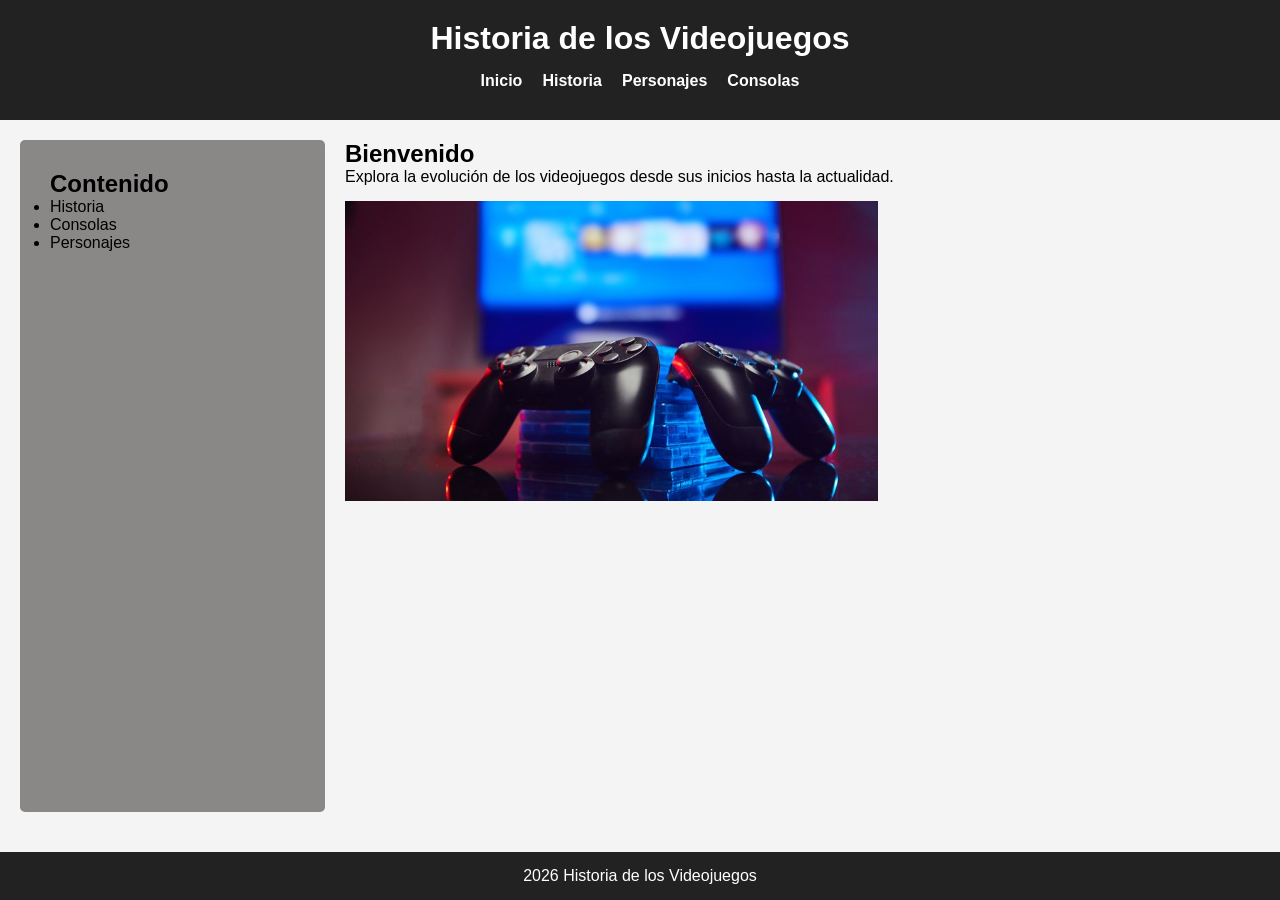
<file: Index.html>
<!DOCTYPE html>
<html lang="es">
<head>
    <meta charset="UTF-8">
    <meta name="viewport" content="width=device-width, initial-scale=1.0">
    <title>Historia de los Videojuegos</title>
    <link rel="stylesheet" href="CSS/Index.css">
    <script src="js/reloj.js"></script>
</head>

<body>

<header>
    <h1>Historia de los Videojuegos</h1>

    <nav>
        <ul class="menu">
            <li><a href="index.html">Inicio</a></li>
            <li><a href="historia.html">Historia</a></li>
            <li><a href="personajes.html">Personajes</a></li>
            <li><a href="consolas.html">Consolas</a></li>
        </ul>
    </nav>
    <p id="reloj" style="margin-top: 10px; font-weight: bold; color: #ffffff;"></p>
</header>

<main class="grid-principal">

    <aside>
        <h2>Contenido</h2>
        <ul>
            <li>Historia</li>
            <li>Consolas</li>
            <li>Personajes</li>
        </ul>
    </aside>

    <section class="contenido">
        <h2>Bienvenido</h2>
        <p>Explora la evolución de los videojuegos desde sus inicios hasta la actualidad.</p>
        <img src="IMG/historiavideojuegos.jpg" alt="Videojuegos">
    </section>

</main>

<footer>
    <p> 2026 Historia de los Videojuegos</p>
</footer>
</body>
</html>
</file>
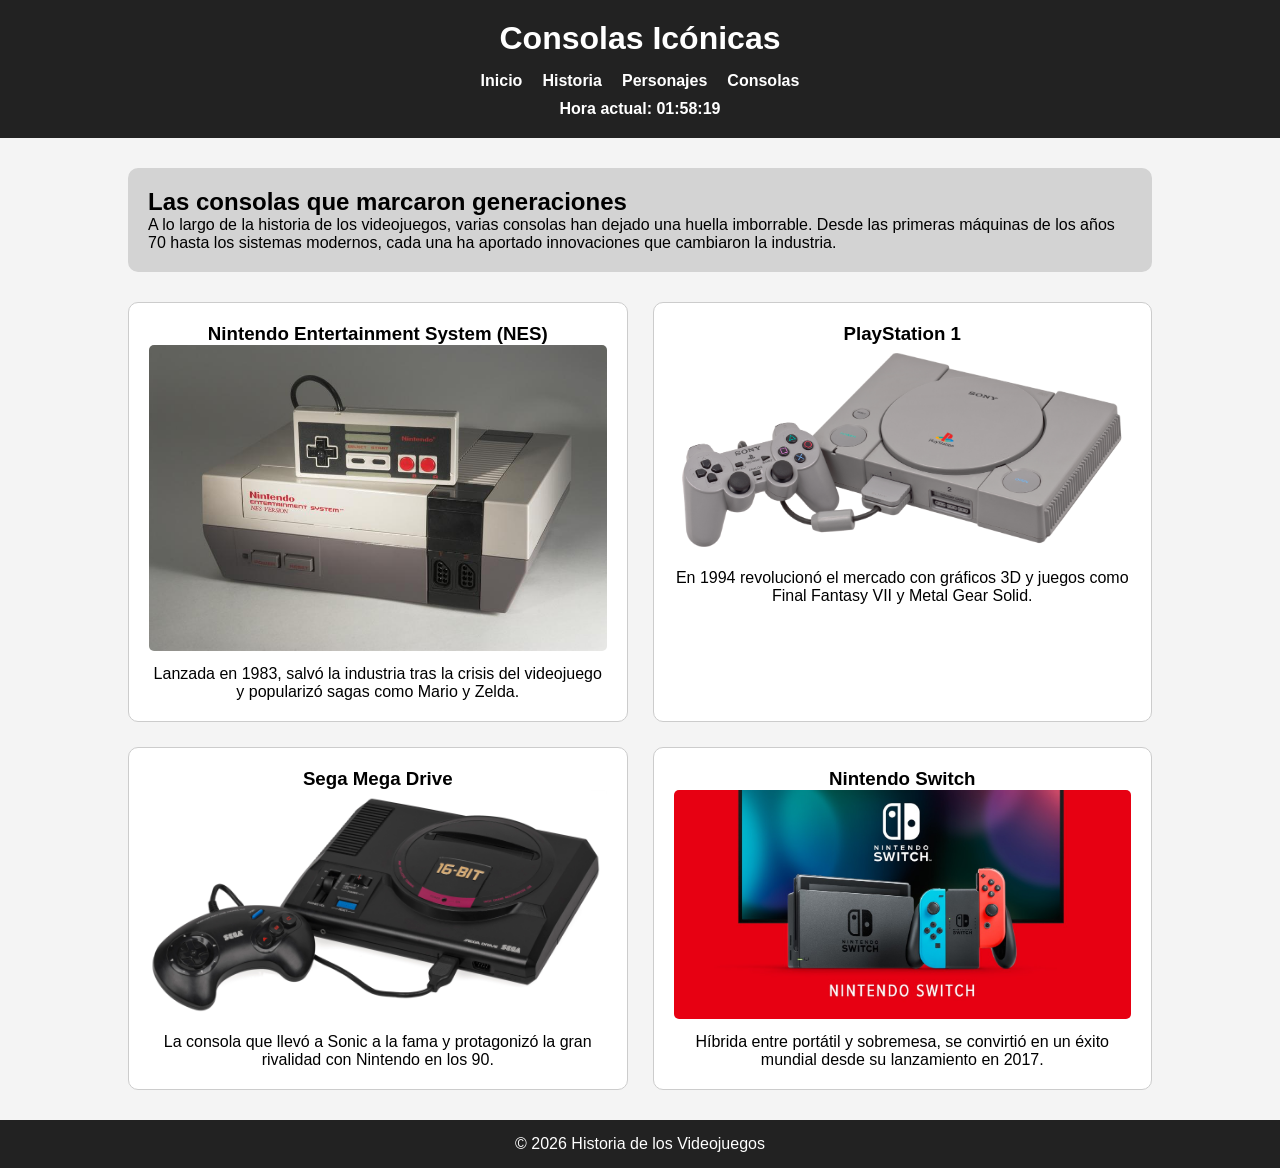
<file: Consolas.html>
<!DOCTYPE html>
<html lang="es">
<head>
    <meta charset="UTF-8">
    <meta name="viewport" content="width=device-width, initial-scale=1.0">
    <title>Consolas Icónicas</title>
    <link rel="stylesheet" href="CSS/consolas.css">
    <script src="js/reloj.js"></script>
</head>

<body>

<header>
    <h1>Consolas Icónicas</h1>

    <nav>
        <ul class="menu">
            <li><a href="index.html">Inicio</a></li>
            <li><a href="historia.html">Historia</a></li>
            <li><a href="personajes.html">Personajes</a></li>
            <li><a href="consolas.html">Consolas</a></li>
        </ul>
    </nav>
    <p id="reloj" style="margin-top: 10px; font-weight: bold; color: #ffffff;"></p>
</header>

<main>

<section class="intro">
    <h2>Las consolas que marcaron generaciones</h2>
    <p>
        A lo largo de la historia de los videojuegos, varias consolas han dejado una huella imborrable.
        Desde las primeras máquinas de los años 70 hasta los sistemas modernos, cada una ha aportado
        innovaciones que cambiaron la industria.
    </p>
</section>

<section class="grid-consolas">

    <article class="consola">
        <h3>Nintendo Entertainment System (NES)</h3>
        <img src="IMG/NES.jpeg" alt="NES">
        <p>Lanzada en 1983, salvó la industria tras la crisis del videojuego y popularizó sagas como Mario y Zelda.</p>
    </article>

    <article class="consola">
        <h3>PlayStation 1</h3>
        <img src="IMG/PS1.png" alt="PlayStation 1">
        <p>En 1994 revolucionó el mercado con gráficos 3D y juegos como Final Fantasy VII y Metal Gear Solid.</p>
    </article>

    <article class="consola">
        <h3>Sega Mega Drive</h3>
        <img src="IMG/sega mega.jpg" alt="Mega Drive">
        <p>La consola que llevó a Sonic a la fama y protagonizó la gran rivalidad con Nintendo en los 90.</p>
    </article>

    <article class="consola">
        <h3>Nintendo Switch</h3>
        <img src="IMG/SWITCH.jpg" alt="Nintendo Switch">
        <p>Híbrida entre portátil y sobremesa, se convirtió en un éxito mundial desde su lanzamiento en 2017.</p>
    </article>

</section>

</main>

<footer>
    <p>© 2026 Historia de los Videojuegos</p>
</footer>
</file>
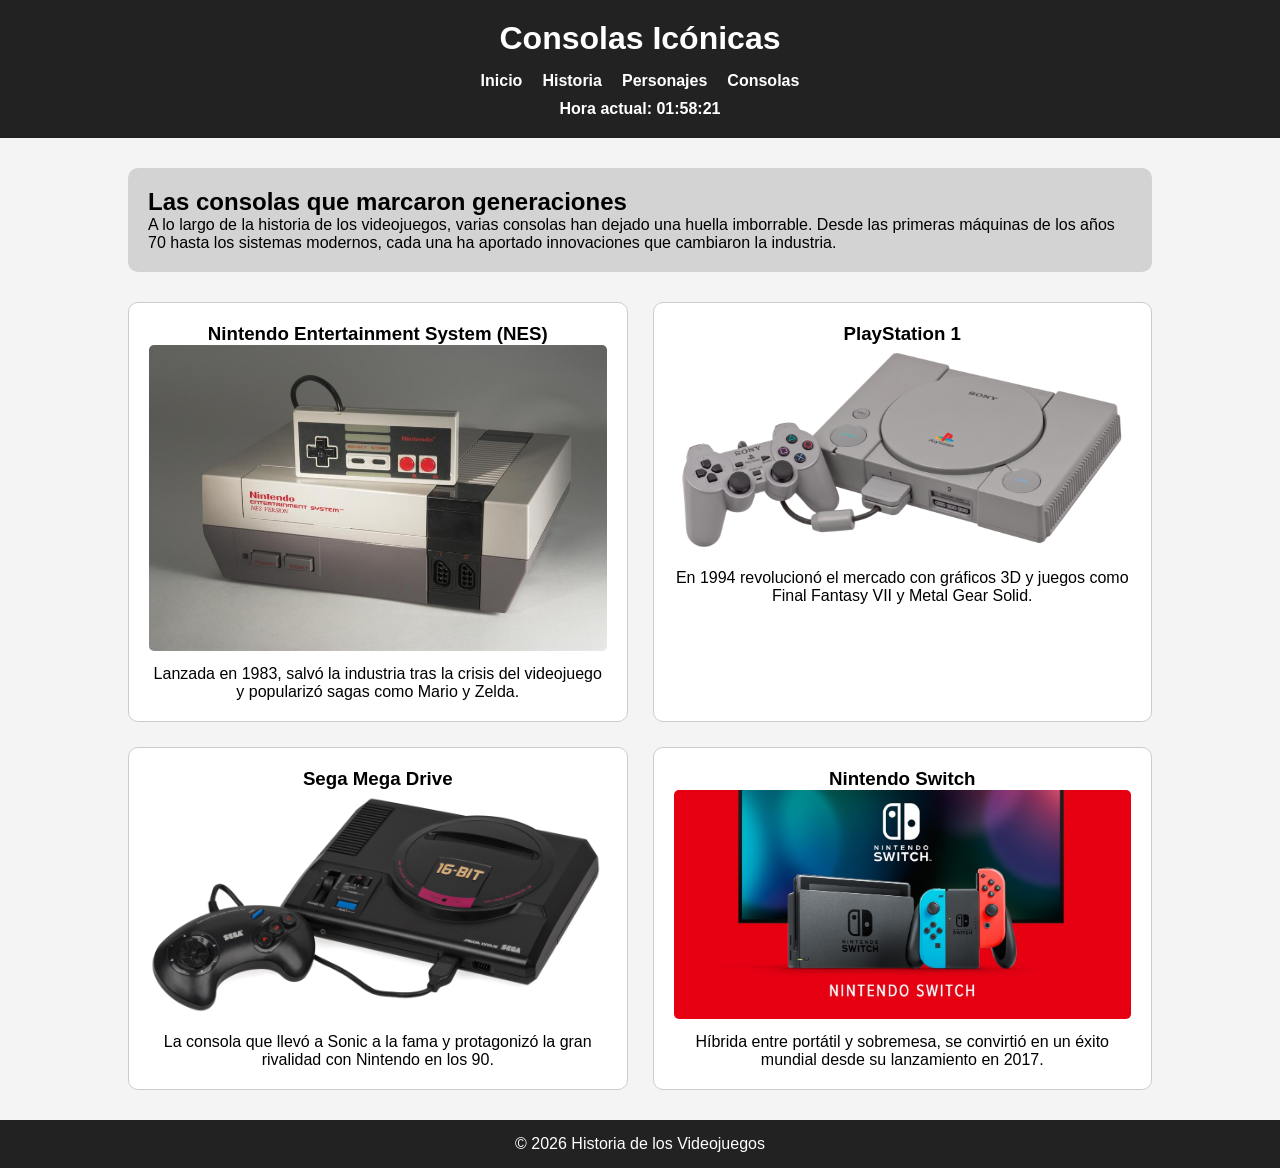
<file: consolas.html>
<!DOCTYPE html>
<html lang="es">
<head>
    <meta charset="UTF-8">
    <meta name="viewport" content="width=device-width, initial-scale=1.0">
    <title>Consolas Icónicas</title>
    <link rel="stylesheet" href="CSS/consolas.css">
    <script src="js/reloj.js"></script>
</head>

<body>

<header>
    <h1>Consolas Icónicas</h1>

    <nav>
        <ul class="menu">
            <li><a href="index.html">Inicio</a></li>
            <li><a href="historia.html">Historia</a></li>
            <li><a href="personajes.html">Personajes</a></li>
            <li><a href="consolas.html">Consolas</a></li>
        </ul>
    </nav>
    <p id="reloj" style="margin-top: 10px; font-weight: bold; color: #ffffff;"></p>
</header>

<main>

<section class="intro">
    <h2>Las consolas que marcaron generaciones</h2>
    <p>
        A lo largo de la historia de los videojuegos, varias consolas han dejado una huella imborrable.
        Desde las primeras máquinas de los años 70 hasta los sistemas modernos, cada una ha aportado
        innovaciones que cambiaron la industria.
    </p>
</section>

<section class="grid-consolas">

    <article class="consola">
        <h3>Nintendo Entertainment System (NES)</h3>
        <img src="IMG/NES.jpeg" alt="NES">
        <p>Lanzada en 1983, salvó la industria tras la crisis del videojuego y popularizó sagas como Mario y Zelda.</p>
    </article>

    <article class="consola">
        <h3>PlayStation 1</h3>
        <img src="IMG/PS1.png" alt="PlayStation 1">
        <p>En 1994 revolucionó el mercado con gráficos 3D y juegos como Final Fantasy VII y Metal Gear Solid.</p>
    </article>

    <article class="consola">
        <h3>Sega Mega Drive</h3>
        <img src="IMG/sega mega.jpg" alt="Mega Drive">
        <p>La consola que llevó a Sonic a la fama y protagonizó la gran rivalidad con Nintendo en los 90.</p>
    </article>

    <article class="consola">
        <h3>Nintendo Switch</h3>
        <img src="IMG/SWITCH.jpg" alt="Nintendo Switch">
        <p>Híbrida entre portátil y sobremesa, se convirtió en un éxito mundial desde su lanzamiento en 2017.</p>
    </article>

</section>

</main>

<footer>
    <p>© 2026 Historia de los Videojuegos</p>
</footer>
</file>
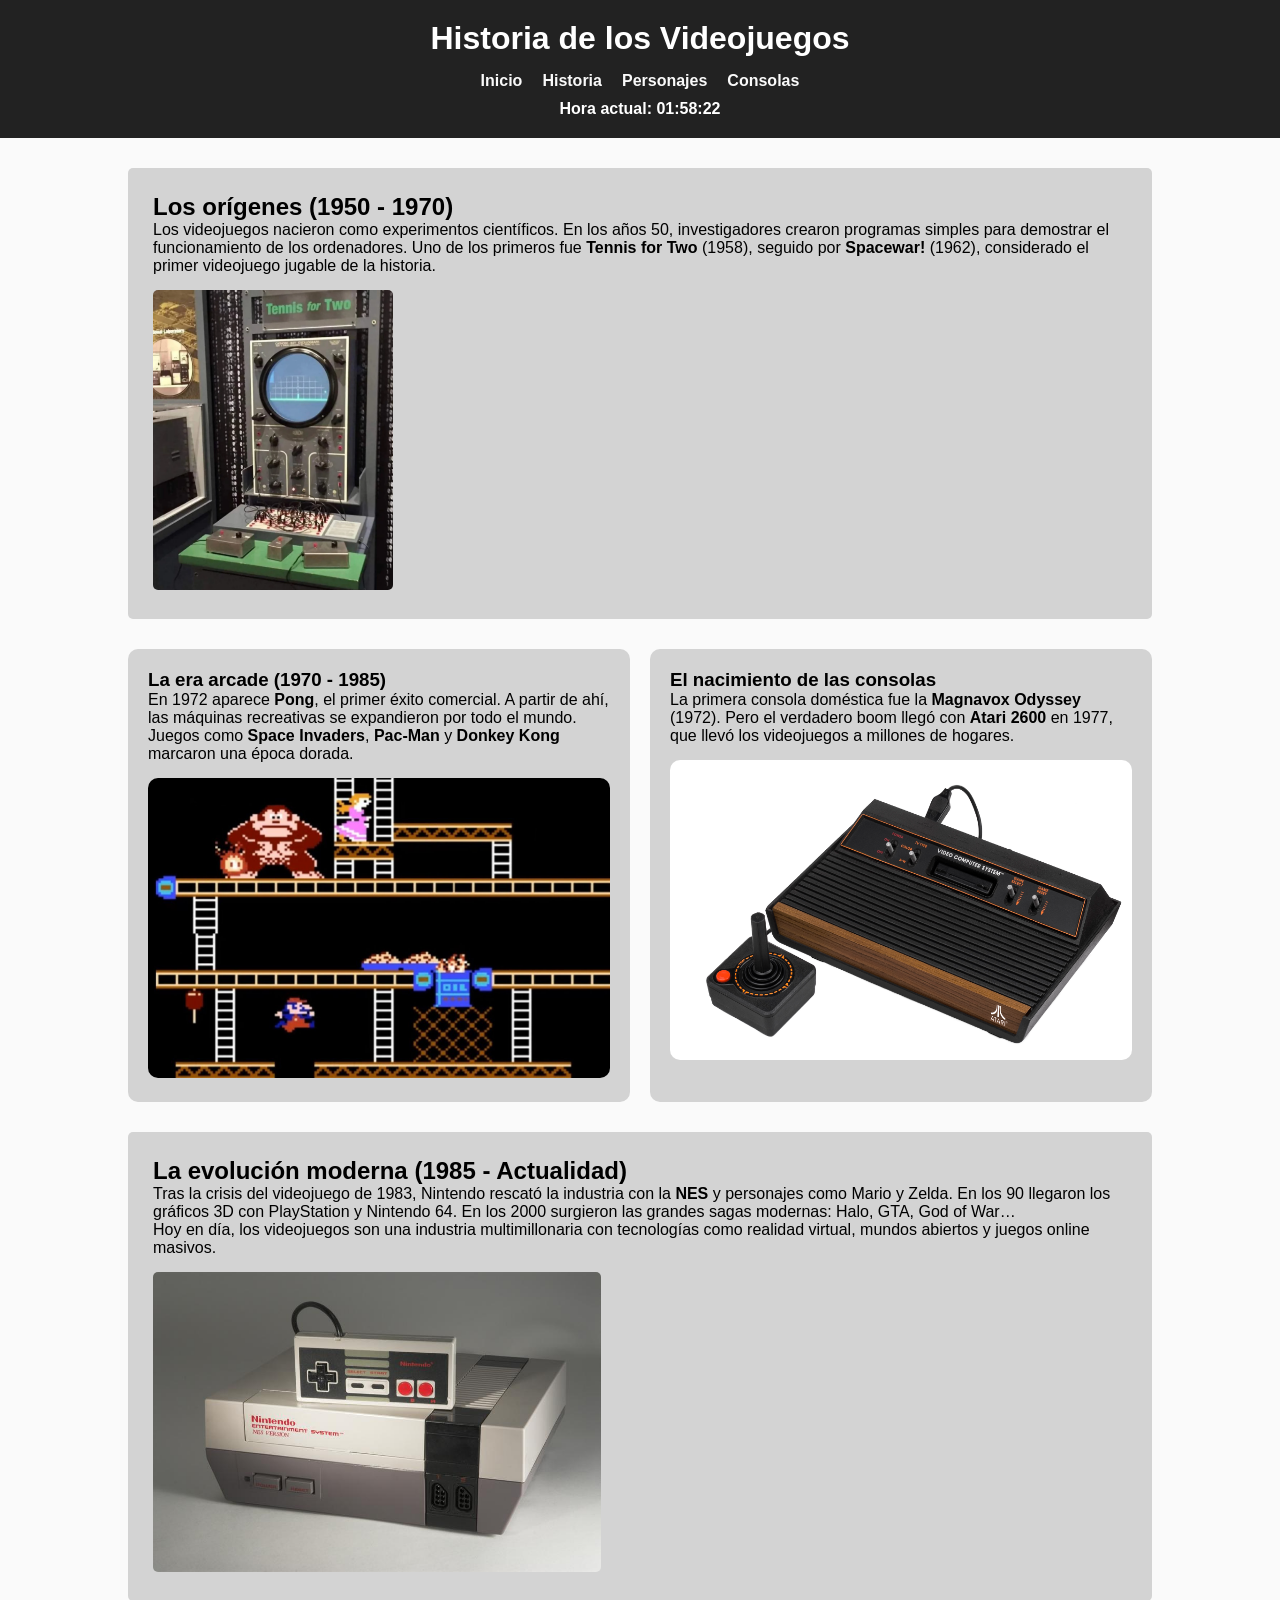
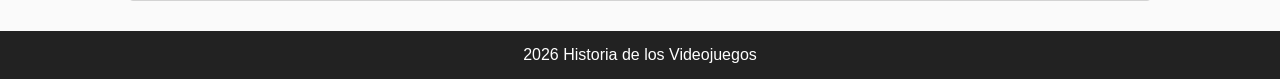
<file: Historia.html>
<!DOCTYPE html>
<html lang="es">
<head>
    <meta charset="UTF-8">
    <meta name="viewport" content="width=device-width, initial-scale=1.0">
    <title>Historia de los Videojuegos</title>
    <link rel="stylesheet" href="CSS/Historia.css">
    <script src="js/reloj.js"></script>
</head>

<body>

<header>
    <h1>Historia de los Videojuegos</h1>

    <nav>
        <ul class="menu">
            <li><a href="index.html">Inicio</a></li>
            <li><a href="historia.html">Historia</a></li>
            <li><a href="personajes.html">Personajes</a></li>
            <li><a href="consolas.html">Consolas</a></li>
        </ul>
    </nav>
    <p id="reloj" style="margin-top: 10px; font-weight: bold; color: #ffffff;"></p>
</header>

<main>

    <section class="intro">
        <h2>Los orígenes (1950 - 1970)</h2>
        <p>
            Los videojuegos nacieron como experimentos científicos. En los años 50, investigadores 
            crearon programas simples para demostrar el funcionamiento de los ordenadores. 
            Uno de los primeros fue <strong>Tennis for Two</strong> (1958), seguido por 
            <strong>Spacewar!</strong> (1962), considerado el primer videojuego jugable de la historia.
        </p>
        <img src="IMG/TennisTwo.png" alt="Primeros videojuegos">
    </section>

    <section class="grid-era">
        <article>
            <h3>La era arcade (1970 - 1985)</h3>
            <p>
                En 1972 aparece <strong>Pong</strong>, el primer éxito comercial. 
                A partir de ahí, las máquinas recreativas se expandieron por todo el mundo. 
                Juegos como <strong>Space Invaders</strong>, <strong>Pac-Man</strong> y 
                <strong>Donkey Kong</strong> marcaron una época dorada.
            </p>
            <img src="IMG/DONKEYKONG.jpg" alt="Era Arcade">
        </article>

        <article>
            <h3>El nacimiento de las consolas</h3>
            <p>
                La primera consola doméstica fue la <strong>Magnavox Odyssey</strong> (1972). 
                Pero el verdadero boom llegó con <strong>Atari 2600</strong> en 1977, 
                que llevó los videojuegos a millones de hogares.
            </p>
            <img src="../IMG/Atari-2600.jpg" alt="Nacimiento de las Consolas">
        </article>
    </section>

    <section class="evolucion">
        <h2>La evolución moderna (1985 - Actualidad)</h2>
        <p>
            Tras la crisis del videojuego de 1983, Nintendo rescató la industria con la 
            <strong>NES</strong> y personajes como Mario y Zelda.  
            En los 90 llegaron los gráficos 3D con PlayStation y Nintendo 64.  
            En los 2000 surgieron las grandes sagas modernas: Halo, GTA, God of War…
        </p>

        <p>
            Hoy en día, los videojuegos son una industria multimillonaria con tecnologías como 
            realidad virtual, mundos abiertos y juegos online masivos.
        </p>

        <img src="../IMG/NES.jpeg" alt="Evolución videojuegos">
    </section>

</main>

<footer>
    <p>2026 Historia de los Videojuegos</p>
</footer>

</body>
</html>
</file>
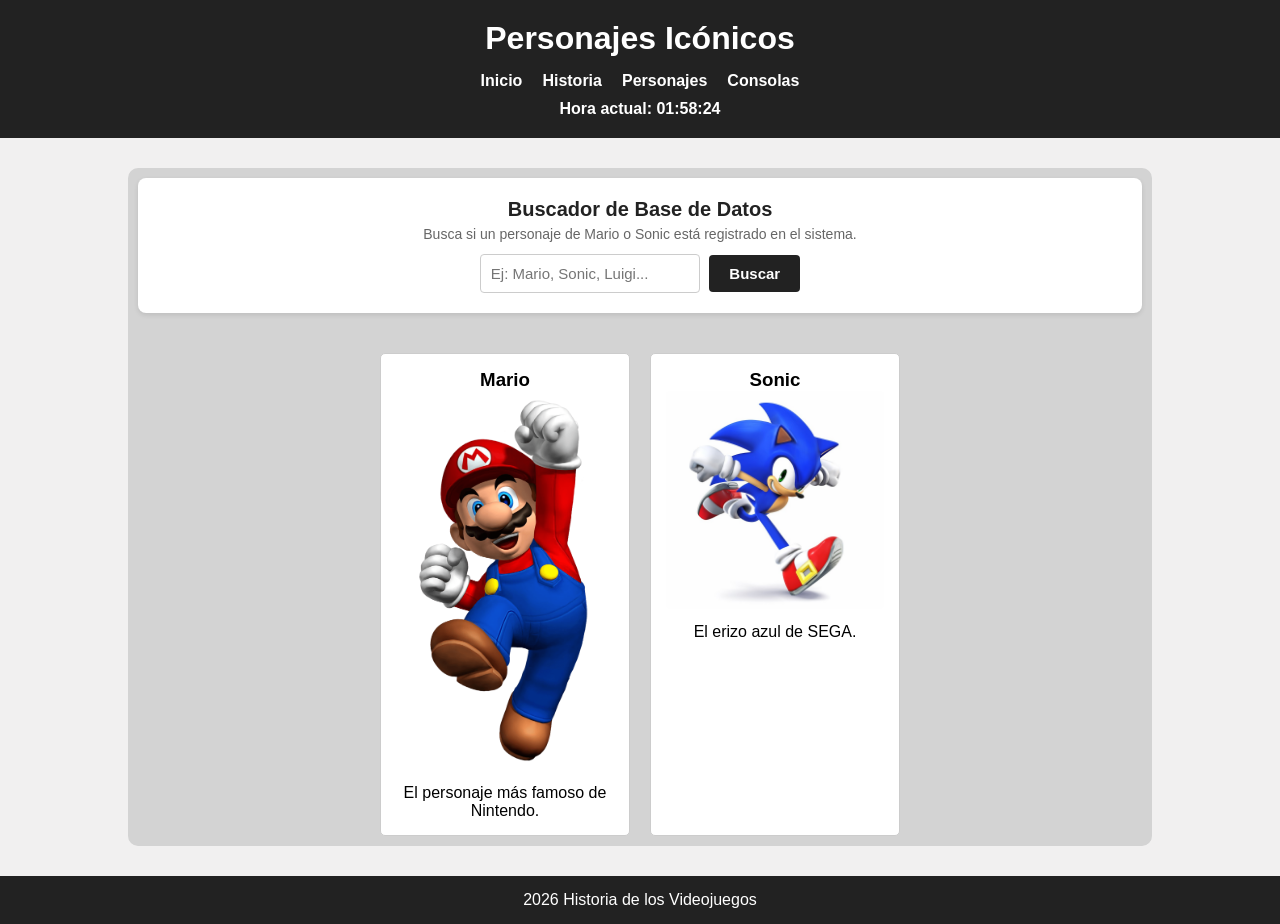
<file: personajes.html>
<!DOCTYPE html>
<html lang="es">
<head>
    <meta charset="UTF-8">
    <meta name="viewport" content="width=device-width, initial-scale=1.0">
    <title>Personajes</title>
    <link rel="stylesheet" href="CSS/personajes.css">
    <script src="js/reloj.js"></script>
    <script src="js/buscador_personajes.js"></script>
</head>

<body>

<header>
    <h1>Personajes Icónicos</h1>
    <nav>
        <ul class="menu">
            <li><a href="index.html">Inicio</a></li>
            <li><a href="historia.html">Historia</a></li>
            <li><a href="personajes.html">Personajes</a></li>
            <li><a href="consolas.html">Consolas</a></li>
        </ul>
    </nav>
    <p id="reloj" style="margin-top: 10px; font-weight: bold; color: #ffffff;"></p>
</header>

<main class="flex-personajes">

    <section id="caja-buscador" class="seccion-buscador">
        <h2 class="titulo-buscador">Buscador de Base de Datos</h2>
        <p class="descripcion-buscador">Busca si un personaje de Mario o Sonic está registrado en el sistema.</p>
        
        <input type="text" id="personaje" class="caja-entrada" placeholder="Ej: Mario, Sonic, Luigi...">
        
        <button id="btn-buscar" class="boton-enviar" onclick="buscarPersonaje()">Buscar</button>
    </section>

    <article class="personaje">
        <h3>Mario</h3>
        <img src="IMG/Mario.png" alt="Mario">
        <p>El personaje más famoso de Nintendo.</p>
    </article>

    <article class="personaje">
        <h3>Sonic</h3>
        <img src="IMG/SONIC.jpg" alt="Sonic">
        <p>El erizo azul de SEGA.</p>
    </article>

</main>

<footer>
    <p> 2026 Historia de los Videojuegos</p>
</footer>

</body>
</html>
</file>
<file: CSS/Index.css>
* {
    margin: 0;
    padding: 0;
    box-sizing: border-box;
}

/* Estilos generales */
html, body {
    height: 100%;
}

body {
    display: flex;
    flex-direction: column;
    font-family: Arial, sans-serif;
    background-color: #f4f4f4;
}

main {
    flex: 1;
}

/* HEADER */
header {
    background-color: #222;
    color: white;
    padding: 20px;
    text-align: center;
}

/* MENÚ */
.menu {
    display: flex;
    justify-content: center;
    gap: 20px;
    list-style: none;
    margin-top: 15px;
}

.menu a {
    color: white;
    text-decoration: none;
    font-weight: bold;
}

.menu a:hover {
    text-decoration: underline;
}

/* GRID PRINCIPAL */
.grid-principal {
    display: grid;
    grid-template-columns: 1fr 3fr;
    gap: 20px;
    padding: 20px;
}

/* ASIDE */
aside {
    background-color: #8a8787;
    padding: 30px;
    border-radius: 5px;
}

/* CONTENIDO */
.contenido img {
    max-width: 100%;
    height: 300px;
    margin-top: 15px;
}

/* FOOTER */
footer {
    background-color: #222;
    color: white;
    text-align: center;
    padding: 15px;
    margin-top: 20px;
}

/* RESPONSIVE */
@media (max-width: 768px) {
    .grid-principal {
        grid-template-columns: 1fr;
    }

    .menu {
        flex-direction: column;
    }
}
</file>
<file: CSS/consolas.css>
/* Reset */
* {
    margin: 0;
    padding: 0;
    box-sizing: border-box;
}

html, body {
    height: 100%;
}

body {
    display: flex;
    flex-direction: column;
    font-family: Arial, sans-serif;
    background-color: #f4f4f4;
}

main {
    flex: 1;
}


header {
    background-color: #222;
    color: white;
    padding: 20px;
    text-align: center;
}

/* MENÚ */
.menu {
    display: flex;
    justify-content: center;
    gap: 20px;
    list-style: none;
    margin-top: 15px;
}

.menu a {
    color: white;
    text-decoration: none;
    font-weight: bold;
}

.menu a:hover {
    text-decoration: underline;
}

/* INTRO */
.intro {
    width: 80%;
    margin: 30px auto;
    background-color: lightgray;
    padding: 20px;
    border-radius: 10px;
}

/* GRID CONSOLAS */
.grid-consolas {
    width: 80%;
    margin: 30px auto;
    display: grid;
    grid-template-columns: repeat(2, 1fr);
    gap: 25px;
}

.consola {
    background-color: white;
    padding: 20px;
    border-radius: 10px;
    text-align: center;
    border: 1px solid #ccc;
}


.consola img {
    max-width: 100%;
    height: auto;
    border-radius: 5px;
    margin-bottom: 10px;
}

/* FOOTER */
footer {
    background-color: #222;
    color: white;
    text-align: center;
    padding: 15px;
}

/* RESPONSIVE */
@media (max-width: 768px) {
    .grid-consolas {
        grid-template-columns: 1fr;
    }

    .intro {
        width: 95%;
    }
}
</file>
<file: CSS/Historia.css>
* {
    margin: 0;
    padding: 0;
    box-sizing: border-box;
}

body {
    font-family: Arial, sans-serif;
    background-color: #fafafa;
}


header {
    background-color: #222;
    color: rgb(255, 255, 255);
    padding: 20px;
    text-align: center;
}


.menu {
    display: flex;
    justify-content: center;
    gap: 20px;
    list-style: none;
    margin-top: 15px;
}

.menu a {
    color: rgb(250, 250, 250);
    text-decoration: none;
    font-weight: bold;
}

.menu a:hover {
    text-decoration: underline;
}


.intro {
    width: 80%;
    margin: 30px auto;
    background-color: lightgray;
    padding: 25px;
    border-radius: 5px;
}

.intro img {
    max-width: 100%;
    height: 300px;
    margin-top: 15px;
    border-radius: 5px;
}


.grid-era {
    width: 80%;
    margin: 30px auto;
    display: grid;
    grid-template-columns: 1fr 1fr;
    gap: 20px;
}
.grid-era img {
    max-width: 100%;
    height: 300px;
    margin-top: 15px;
    border-radius: 10px;
}

.grid-era article {
    background-color: lightgray;
    padding: 20px;
    border-radius: 10px;
}


.evolucion {
    width: 80%;
    margin: 30px auto;
    background-color: lightgray;
    padding: 25px;
    border-radius: 5px;
}

.evolucion img {
    max-width: 100%;
    height: 300px;
    margin-top: 15px;
    border-radius: 5px;
}


footer {
    background-color: #222;
    color: white;
    text-align: center;
    padding: 15px;
    margin-top: 20px;
}

@media (max-width: 768px) {
    .grid-era {
        grid-template-columns: 1fr;
    }

    .intro,
    .evolucion {
        width: 95%;
    }

    .menu {
        flex-direction: column;
    }
}
</file>
<file: CSS/personajes.css>
/* Reset */
* {
    margin: 0;
    padding: 0;
    box-sizing: border-box;
}

body {
    font-family: Arial, sans-serif;
    background-color: #f1f0f0;
    
}

/* HEADER */
header {
    background-color: #222;
    color: white;
    padding: 20px;
    text-align: center;
}

/* MENÚ */
.menu {
    display: flex;
    justify-content: center;
    gap: 20px;
    list-style: none;
    margin-top: 15px;
}

.menu a {
    color: white;
    text-decoration: none;
    font-weight: bold;
}

.menu a:hover {
    text-decoration: underline;
}

/* MAIN */
.flex-personajes {
    display: flex;
    flex-wrap: wrap;
    gap: 20px;
    width: 80%;
    margin: 30px auto;
    justify-content: center;
    background-color: lightgrey;
    border-radius: 10px;
    padding: 10px;
}

.personaje {
    background-color: white;
    width: 250px;
    padding: 15px;
    border-radius: 5px;
    text-align: center;
    border: 1px solid #ccc;
}

.personaje img {
    max-width: 100%;
    height: auto;
    border-radius: 5px;
    margin-bottom: 10px;
}

/* FOOTER */
footer {
    background-color: #222;
    color: white;
    text-align: center;
    padding: 15px;
    margin-top: 20px;
}

/* RESPONSIVE */
@media (max-width: 600px) {
    .menu {
        flex-direction: column;
    }

    .personaje {
        width: 90%;
    }
}


.seccion-buscador {
    width: 100%;
    text-align: center;
    padding: 20px;
    background-color: #ffffff;
    border-radius: 8px;
    margin-bottom: 20px;
    box-shadow: 0px 2px 5px rgba(0, 0, 0, 0.1);
}

.titulo-buscador {
    color: #222222;
    font-size: 20px;
    margin-bottom: 5px;
    font-family: Arial, sans-serif;
}

.descripcion-buscador {
    color: #666666;
    font-size: 14px;
    margin-bottom: 12px;
    font-family: Arial, sans-serif;
}

.caja-entrada {
    padding: 10px;
    width: 220px;
    font-size: 15px;
    border: 1px solid #cccccc;
    border-radius: 4px;
}

.boton-enviar {
    padding: 10px 20px;
    font-size: 15px;
    font-weight: bold;
    cursor: pointer;
    background-color: #222222;
    color: #ffffff;
    border: none;
    border-radius: 4px;
    margin-left: 5px;
}

.boton-enviar:hover {
    background-color: #444444;
}


.texto-reloj {
    margin-top: 10px;
    font-weight: bold;
    color: #ffcc00;
}
</file>
